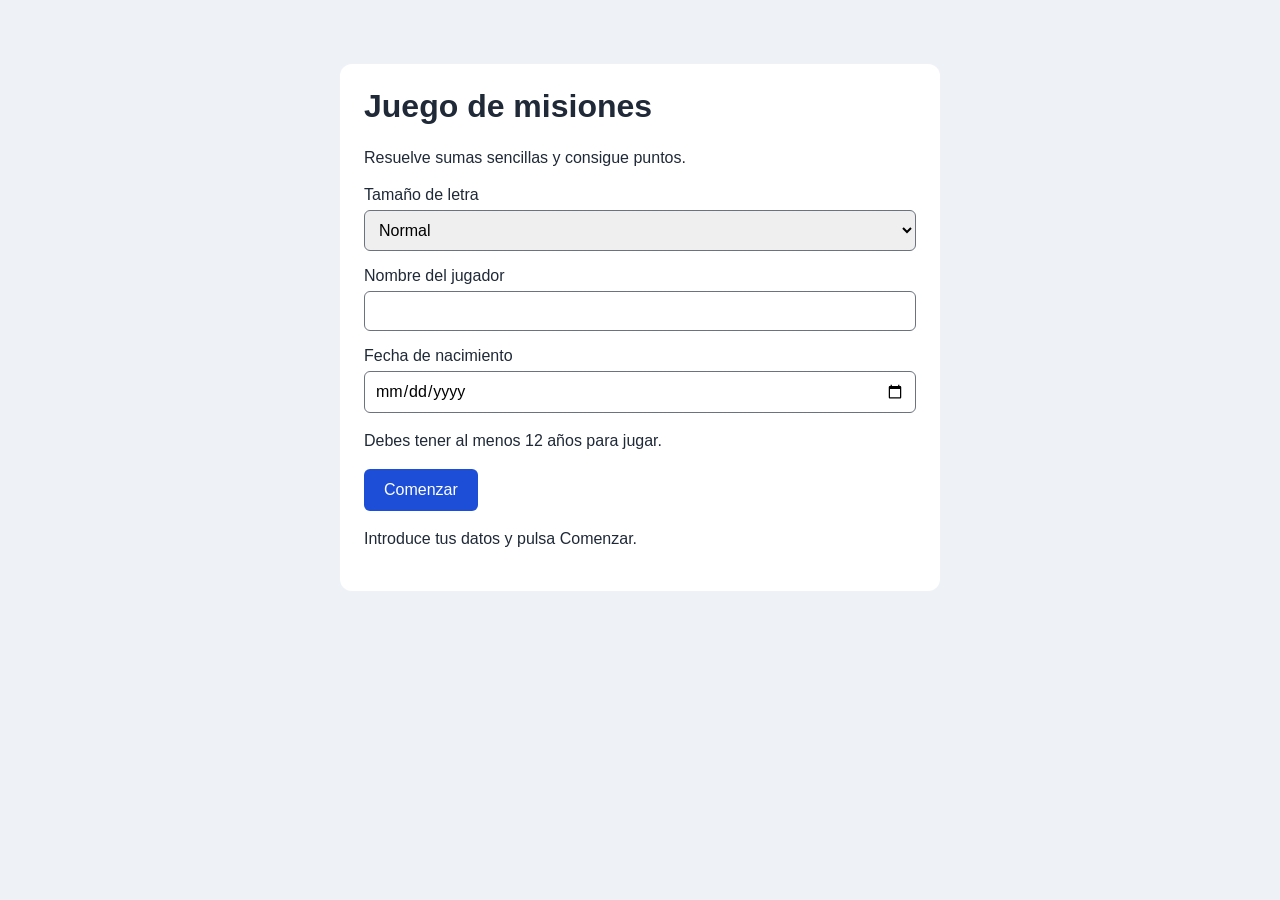
<file: index.html>
<!DOCTYPE html>
<html lang="es">
<head>
    <meta charset="UTF-8">
    <!-- Adapta el ancho de la página a la pantalla del móvil o del ordenador. -->
    <meta name="viewport" content="width=device-width, initial-scale=1.0">
    <title>Juego de misiones - Unidad 3</title>
    <link rel="stylesheet" href="estilos.css">
    <!-- defer espera a que el HTML esté preparado antes de ejecutar JavaScript.
         Así podemos acceder al formulario y al párrafo aunque el script esté en head. -->
    <script src="juego.js" defer></script>
</head>
<body>
    <main>
        <h1>Juego de misiones</h1>
        <p>Resuelve sumas sencillas y consigue puntos.</p>

        <label for="tamano-letra">Tamaño de letra</label>
        <select id="tamano-letra">
            <option value="normal">Normal</option>
            <option value="grande">Grande</option>
        </select>
        <p id="mensaje-preferencia" aria-live="polite"></p>

        <!-- Cada label se une a su campo mediante for e id.
             required indica que el campo no puede quedar vacío. -->
        <!-- novalidate deja la validación a JavaScript para mostrar nuestro mensaje. -->
        <form id="formulario-jugador" novalidate>
            <label for="nombre">Nombre del jugador</label>
            <input id="nombre" type="text" required>

            <label for="fecha-nacimiento">Fecha de nacimiento</label>
            <input id="fecha-nacimiento" type="date" required>

            <p>Debes tener al menos 12 años para jugar.</p>
            <button id="boton-inicio" type="submit">Comenzar</button>
        </form>

        <!-- JavaScript cambiará este mensaje al pulsar el botón.
             aria-live permite que los lectores de pantalla anuncien el cambio. -->
        <p id="mensaje" aria-live="polite">Introduce tus datos y pulsa Comenzar.</p>

        <!-- hidden oculta el panel hasta que el jugador introduce datos válidos. -->
        <section id="panel-jugador" hidden>
            <h2>Tu perfil</h2>
            <p id="nombre-jugador"></p>
            <p id="edad-jugador"></p>
        </section>
        <!-- El juego solo se muestra después de validar el perfil. -->
        <section id="zona-juego" hidden>
            <h2>Resuelve la suma</h2>
            <p id="puntuacion" aria-live="polite">Puntos: 0</p>
            <p id="record" aria-live="polite">Récord: 0</p>
            <p id="mensaje-record" aria-live="polite"></p>
            <p id="suma"></p>
            <form id="formulario-respuesta" novalidate>
                <label for="respuesta">Tu respuesta</label>
                <input id="respuesta" type="number" step="1" required>
                <button id="boton-comprobar" type="submit">Comprobar</button>
                <button id="boton-siguiente" type="button">Siguiente</button>
            </form>
            <p id="mensaje-juego" aria-live="polite"></p>
            <button id="boton-ayuda" type="button">Ayuda</button>
            <button id="boton-reiniciar" type="button">Nueva partida</button>
            <p id="mensaje-guardado" aria-live="polite"></p>
            <h3>Sumas resueltas</h3>
            <p id="historial">Todavía no has resuelto ninguna suma.</p>
        </section>
    </main>
</body>
</html>
</file>
<file: estilos.css>
/* Incluye el relleno y el borde dentro del ancho de cada elemento.
   Esto evita que los elementos ocupen más espacio del esperado. */
* {
    box-sizing: border-box;
}

/* Estilos generales de la página: letra, fondo y separación exterior. */
body {
    margin: 0;
    padding: 24px;
    font-family: Arial, sans-serif;
    background-color: #eef2f6;
    color: #1f2937;
}

/* Centra el panel y limita su ancho para facilitar la lectura. */
main {
    max-width: 600px;
    margin: 40px auto;
    padding: 24px;
    background-color: white;
    border-radius: 12px;
}

h1 {
    margin-top: 0;
}

p {
    line-height: 1.5;
}

/* El cursor indica que el botón se puede pulsar. */
button {
    padding: 12px 20px;
    border: none;
    border-radius: 6px;
    background-color: #1d4ed8;
    color: white;
    font: inherit;
    cursor: pointer;
}

/* Cambia el color al pasar el ratón por encima del botón. */
button:hover {
    background-color: #1e40af;
}

/* Destaca el botón cuando se selecciona usando el teclado. */
button:focus-visible {
    outline: 3px solid #111827;
    outline-offset: 3px;
}

/* Coloca cada etiqueta encima de su campo y separa los datos del formulario. */
label {
    display: block;
    margin-bottom: 6px;
}

input, select {
    display: block;
    width: 100%;
    padding: 10px;
    margin-bottom: 16px;
    border: 1px solid #6b7280;
    border-radius: 6px;
    font: inherit;
}

/* Separa el panel del mensaje y deja espacio alrededor de los datos. */
#panel-jugador {
    margin-top: 20px;
    padding: 16px;
    border: 1px solid #6b7280;
    border-radius: 6px;
    overflow-wrap: anywhere; /* Evita que un nombre largo se salga del panel. */
}

/* Deja separación entre botones y permite leer un historial largo. */
#zona-juego {
    margin-top: 24px;
    overflow-wrap: anywhere;
}

#zona-juego button {
    margin-bottom: 8px;
}

/* Un botón gris indica que la suma ya se ha acertado. */
button:disabled {
    background-color: #6b7280;
    cursor: default;
}
</file>
